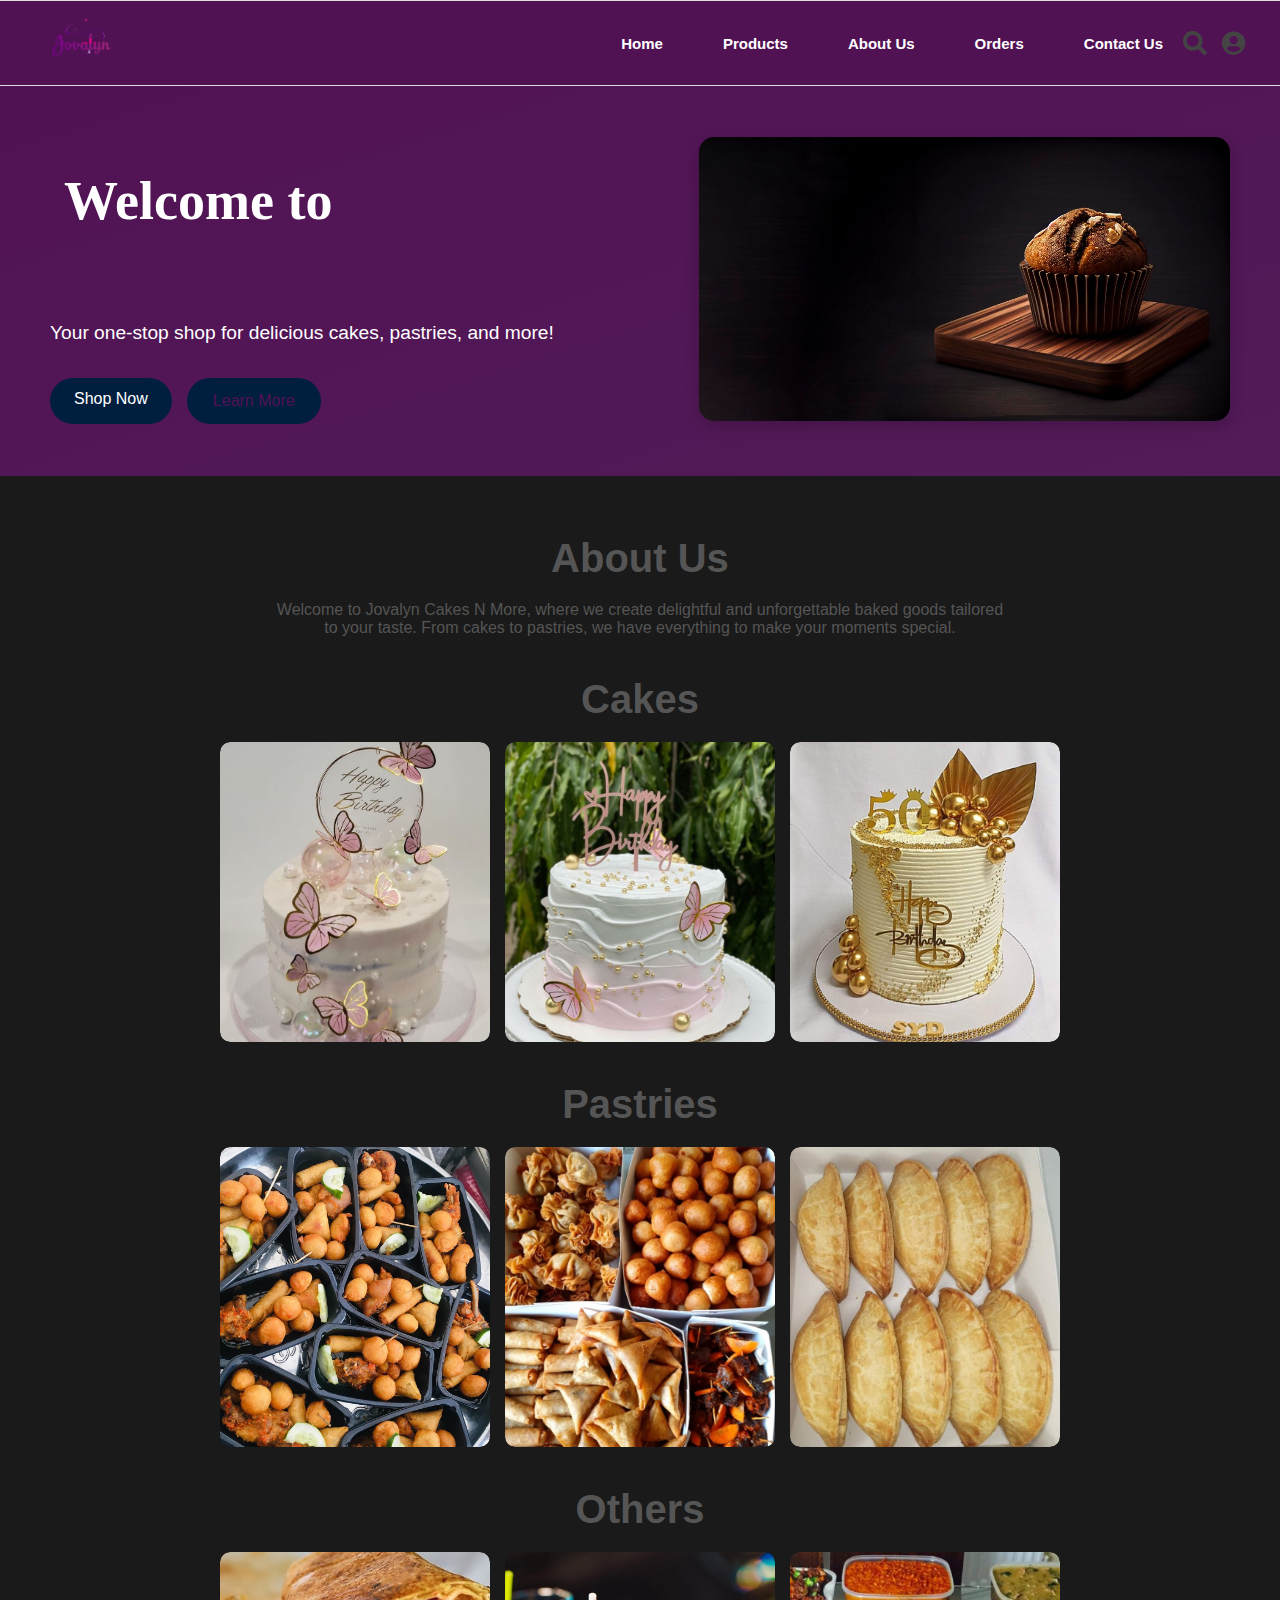
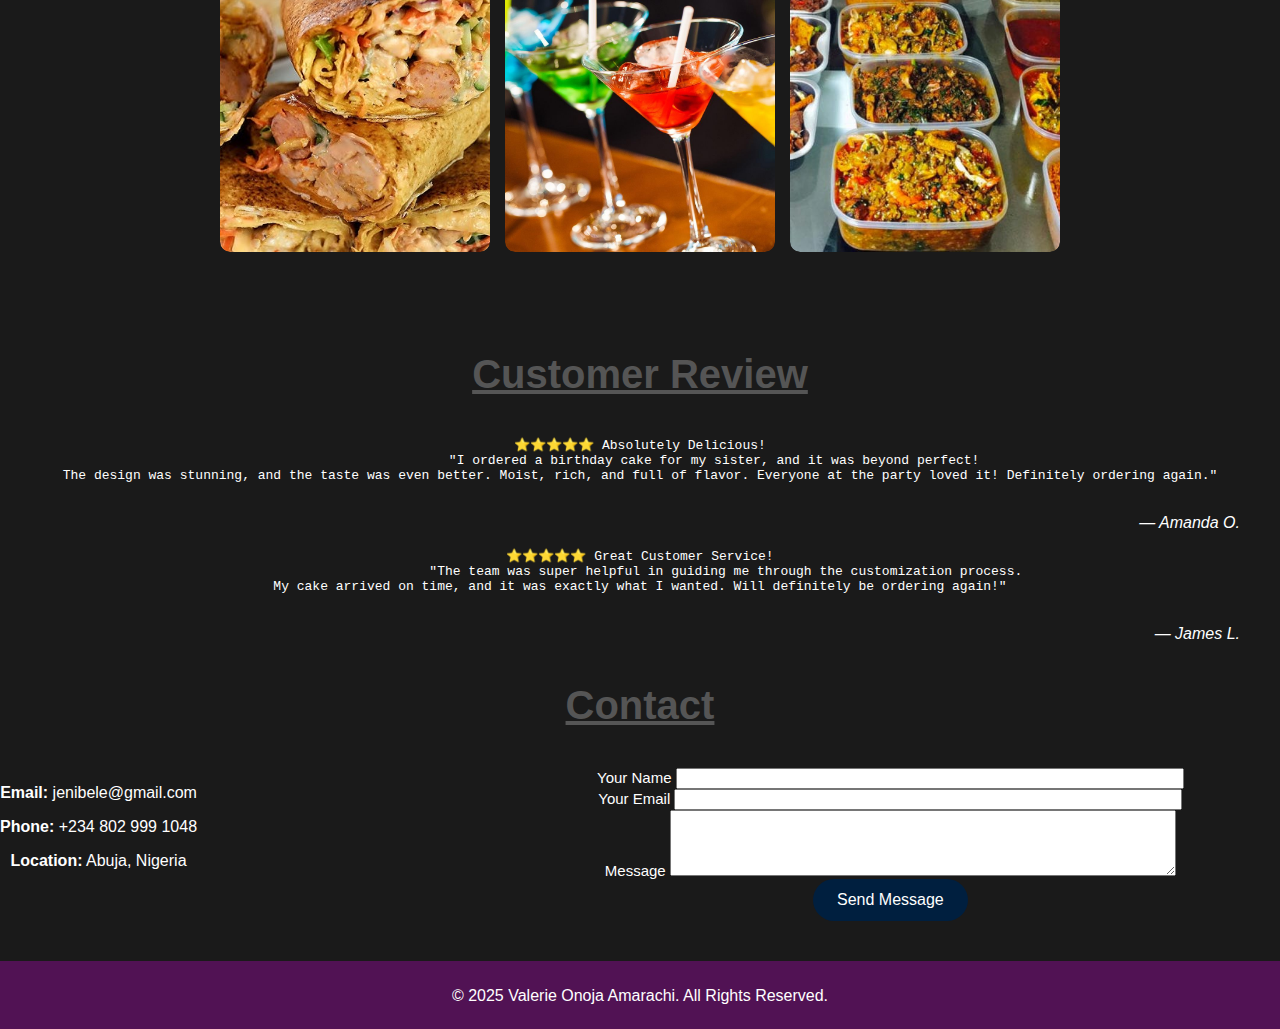
<file: Jovalyn Cakes N More/index.html>
<!DOCTYPE html>
<html lang="en">
<head>
    <meta charset="UTF-8">
    <meta name="viewport" content="width=device-width, initial-scale=1.0">
    <title>Jovalyn Cakes And N More</title>
    <link rel="stylesheet" href="css/styles.css">
    <link rel="icon" href="images/logo.png" type="image/x-icon">
    <link rel="stylesheet" href="https://cdnjs.cloudflare.com/ajax/libs/font-awesome/5.15.4/css/all.min.css">
</head>
<body>
    <div class="navbar">
        <div class="logo">
            <img src="images/logo.png" alt="logo" >
        </div>

        <ul class="menu-links">
            <li><a href="index.html">Home</a></li>
            <li class="dropdown">
                <a href="product.html">Products</a>
                <ul class="dropdown-menu">
                    <li><a href="cakes.html">Cake</a></li>
                    <li><a href="pastries.html">Pastries</a></li>
                    <li><a href="chinchin.html">Chin-Chin</a></li>
                    <li><a href="cookies.html">Cookies</a></li>
                    <li><a href="bread.html">Bread</a></li>
                    <li><a href="dessert.html">Dessert</a></li>
                    <li><a href="specials.html">Specials</a></li>

                </ul>
            </li>
            <li><a href="about.html">About Us</a></li>
            <li><a href="order.html">Orders</a></li>
            <li><a href="contact.html">Contact Us</a></li>
        </ul>
        <div class="search-icon" onclick="openSearch()">
            <i class="fas fa-search"></i> <!-- Font Awesome search icon -->
        </div>
        <div class="profile-icon" onclick="openProfileModal()">
            <i class="fas fa-user-circle"></i> <!-- Font Awesome profile icon -->
        </div>
    </div>
    <div id="searchModal" class="search-modal">
        <div class="search-modal-content">
            <span class="close" onclick="closeSearch()">&times;</span>
            <input type="text" placeholder="Search..." id="searchInput" class="search-input">
            <button onclick="searchFunction()">Search</button>
        </div>
    </div>
    <!-- Profile Modal for Sign Up/Login -->
    <div id="profileModal" class="profile-modal">
        <div class="profile-modal-content">
            <span class="close" onclick="closeProfileModal()">&times;</span>
            <h2>Sign Up or Log In</h2>

            <!-- Toggle between Sign Up and Log In forms -->
            <div class="form-toggle">
                <button onclick="showSignUp()">Sign Up</button>
                <button onclick="showLogin()">Log In</button>
            </div>

            <!-- Sign Up Form -->
            <div id="signUpForm" class="form-container" style="display: none;">
                <h3>Create an Account</h3>
                <input type="text" id="signUpUsername" placeholder="Username" required>
                <input type="email" id="signUpEmail" placeholder="Email" required>
                <input type="password" id="signUpPassword" placeholder="Password" required>
                <button onclick="signUp()">Sign Up</button>
            </div>

            <!-- Log In Form -->
            <div id="loginForm" class="form-container">
                <h3>Log In</h3>
                <input type="email" id="loginEmail" placeholder="Email" required>
                <input type="password" id="loginPassword" placeholder="Password" required>
                <button onclick="logIn()">Log In</button>
            </div>
        </div>
    </div>

    <div class="hero-section">
        <div class="hero-content">
            <h1 class="animated-text">
                <span class="welcome">Welcome to</span>
                <span class="highlighted">Jovalyn Cakes and More.</span>
            </h1>
            <p>Your one-stop shop for delicious cakes, pastries, and more!</p>
            <div class="hero-buttons">
                <a href="#products" class="btn btn-primary">Shop Now</a>
                <a href="#about" class="btn btn-secondary">Learn More</a>
            </div>
        </div>
        <div class="hero-image">
            <img src="images/hero-image.jpg" alt="Delicious cakes and pastries">
        </div>
    </div>

    <div class="body-section">
        <!-- About Us Section -->
        <section class="about-us" id="about-us">
            <h2>About Us</h2>
            <p>
                Welcome to Jovalyn Cakes N More, where we create delightful and unforgettable baked goods
                tailored to your taste. From cakes to pastries, we have everything to make your moments special.
            </p>
        </section>

        <!-- Cakes Section -->
        <section class="gallery-section">
            <h2>Cakes</h2>
            <div class="gallery">
                <div class="gallery-item">
                    <img src="images/cakee.jpg" alt="Cake 1" class="hover-img" data-hover="images/cake1-hover.jpg">
                </div>
                <div class="gallery-item">
                    <img src="images/cake.jpg" alt="Cake 2" class="hover-img" data-hover="images/cake2-hover.jpg">
                </div>
                <div class="gallery-item">
                    <img src="images/Simple and Creative Birthday Cake Decorating Ideas You Can Try at Home.jpg" alt="Cake 3" class="hover-img" data-hover="images/cake3-hover.jpg">
                </div>
            </div>
        </section>

        <!-- Pastries Section -->
        <section class="gallery-section">
            <h2>Pastries</h2>
            <div class="gallery">
                <div class="gallery-item">
                    <img src="images/pastry.jpg" alt="Pastry 1" class="hover-img" data-hover="images/pastery.jpg">
                </div>
                <div class="gallery-item">
                    <img src="images/pastry2.jpg" alt="Pastry 2" class="hover-img" data-hover="images/eggroll.jpg">
                </div>
                <div class="gallery-item">
                    <img src="images/pastry3.jpg" alt="Pastry 3" class="hover-img" data-hover="images/samosa.jpg">
                </div>
            </div>
        </section>

        <!-- Others Section -->
        <section class="gallery-section">
            <h2>Others</h2>
            <div class="gallery">
                <div class="gallery-item">
                    <img src="images/shawarma.jpg" alt="Other 1" class="hover-img" data-hover="images/burger.jpg">
                </div>
                <div class="gallery-item">
                    <img src="images/cock.jpg" alt="Other 2" class="hover-img" data-hover="images/mocktail.jpg">
                </div>
                <div class="gallery-item">
                    <img src="images/Nigerian-food.jpg" alt="Other 3" class="hover-img" data-hover="images/fruit_juice.jpg">
                </div>
            </div>
        </section>
    </div>
    <div>
        <section id="testimonials" class="container py-5">
            <div class="section-title">
              <h2 style="text-decoration: underline;">Customer Review</h2>
            </div>
            <div class="row">
              <div class="col-md-6">
                <blockquote class="blockquote">
                  <pre>⭐⭐⭐⭐⭐ Absolutely Delicious!
                    "I ordered a birthday cake for my sister, and it was beyond perfect! <br>The design was stunning, and the taste was even better. Moist, rich, and full of flavor. Everyone at the party loved it! Definitely ordering again."
                    </pre>
                  <p class="blockquote-footer" style=" text-align:right;"><em>— Amanda O.</em></p>
                </blockquote>
              </div>
              <div class="col-md-6">
                <blockquote class="blockquote">
                    <pre>⭐⭐⭐⭐⭐ Great Customer Service!
                        "The team was super helpful in guiding me through the customization process.  <br>My cake arrived on time, and it was exactly what I wanted. Will definitely be ordering again!"
                        </pre>
                  <p class="blockquote-footer" style=" text-align:right;"><em>— James L.</em></p>
                </blockquote>
              </div>
            </div>
          </section>
    </div>
    <section id="contact" class="container py-5">
        <div class="section-title">
          <h2 style="text-decoration: underline;">Contact</h2>
        </div>
        <div class="row" style="display: flex;">
          <div class="col-md-6 contact-info" >
            <p><strong>Email:</strong> jenibele@gmail.com</p>
            <p><strong>Phone:</strong> +234 802 999 1048</p>
            <p><strong>Location:</strong> Abuja, Nigeria</p>
          </div>
          <div class="col-md-6" style="display: flex; position:relative; left: 400px; font-size:15px;">
            <form id="contactForm">
              <div class="mb-3">
                <label for="name" class="form-label">Your Name</label>
                <input type="text" class="form-control" id="name" name="name" required style="width: 500px;">
              </div>
              <div class="mb-3">
                <label for="email" class="form-label">Your Email</label>
                <input type="email" class="form-control" id="email" name="email" required style="width: 500px;">
              </div>
              <div class="mb-3">
                <label for="message" class="form-label">Message</label>
                <textarea class="form-control" id="message" name="message" rows="4" required style="width: 500px;"></textarea>
              </div>
              <button type="submit" class="btn btn-primary">Send Message</button>
            </form>
            <p id="formResponse" style="display: none; margin-top: 10px;"></p>
          </div>
        </div>
      </section>

      <footer>
        <p>© 2025 Valerie Onoja Amarachi. All Rights Reserved.</p>
      </footer>

    <script src="script.js">
        document.addEventListener('DOMContentLoaded', () => {
            // Smooth Scrolling
            document.querySelectorAll('a[href^="#"]').forEach(anchor => {
              anchor.addEventListener('click', function (e) {
                e.preventDefault();
                document.querySelector(this.getAttribute('href')).scrollIntoView({
                  behavior: 'smooth'
                });
              });
            });
            const contactForm = document.getElementById('contactForm');
            const formResponse = document.getElementById('formResponse');

            contactForm.addEventListener('submit', function (e) {
                e.preventDefault();

                const name = document.getElementById('name').value;
                const email = document.getElementById('email').value;
                const message = document.getElementById('message').value;

                if (name && email && message) {
                formResponse.style.display = 'block';
                formResponse.style.color = 'green';
                formResponse.textContent = 'Your message has been sent successfully!';
                contactForm.reset();
                } else {
                formResponse.style.display = 'block';
                formResponse.style.color = 'red';
                formResponse.textContent = 'Please fill out all fields.';
                }
            });
        });

    </script>
</body>
</html>
</file>
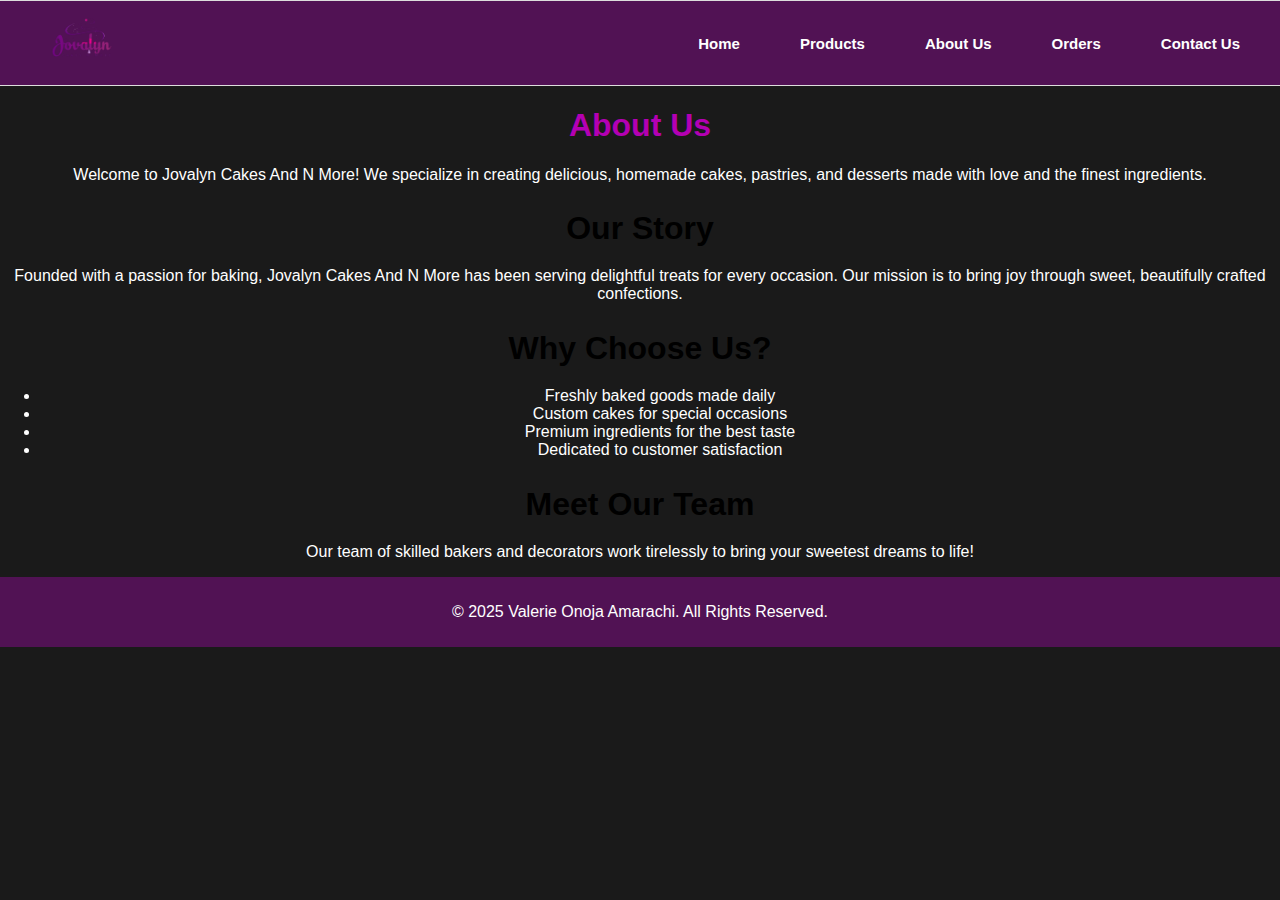
<file: Jovalyn Cakes N More/about.html>
<!DOCTYPE html>
<html lang="en">
<head>
    <meta charset="UTF-8">
    <meta name="viewport" content="width=device-width, initial-scale=1.0">
    <title>Order - Jovalyn Cakes And N More</title>
    <link rel="stylesheet" href="css/styles.css">
    <link rel="icon" href="images/logo.png" type="image/x-icon">
    <link rel="stylesheet" href="https://cdnjs.cloudflare.com/ajax/libs/font-awesome/5.15.4/css/all.min.css">
</head>
<body>
    <div class="navbar">
        <div class="logo">
            <img src="images/logo.png" alt="logo">
        </div>
        <ul class="menu-links">
            <li><a href="index.html">Home</a></li>
            <li class="dropdown">
                <a href="product.html">Products</a>
                <ul class="dropdown-menu">
                    <li><a href="cakes.html">Cake</a></li>
                    <li><a href="pastries.html">Pastries</a></li>
                    <li><a href="chinchin.html">Chin-Chin</a></li>
                    <li><a href="cookies.html">Cookies</a></li>
                    <li><a href="bread.html">Bread</a></li>
                    <li><a href="dessert.html">Dessert</a></li>
                    <li><a href="specials.html">Specials</a></li>
                </ul>
            </li>
            <li><a href="about.html">About Us</a></li>
            <li><a href="order.html">Orders</a></li>
            <li><a href="contact.html">Contact Us</a></li>
        </ul>
    </div>
    <div class="about-container">
        <h1>About Us</h1>
        <p>Welcome to Jovalyn Cakes And N More! We specialize in creating delicious, homemade cakes, pastries, and desserts made with love and the finest ingredients.</p>

        <h2>Our Story</h2>
        <p>Founded with a passion for baking, Jovalyn Cakes And N More has been serving delightful treats for every occasion. Our mission is to bring joy through sweet, beautifully crafted confections.</p>

        <h2>Why Choose Us?</h2>
        <ul>
            <li>Freshly baked goods made daily</li>
            <li>Custom cakes for special occasions</li>
            <li>Premium ingredients for the best taste</li>
            <li>Dedicated to customer satisfaction</li>
        </ul>

        <h2>Meet Our Team</h2>
        <p>Our team of skilled bakers and decorators work tirelessly to bring your sweetest dreams to life!</p>
    </div>
    <footer>
        <p>© 2025 Valerie Onoja Amarachi. All Rights Reserved.</p>
      </footer>
</body>
</html>
</file>
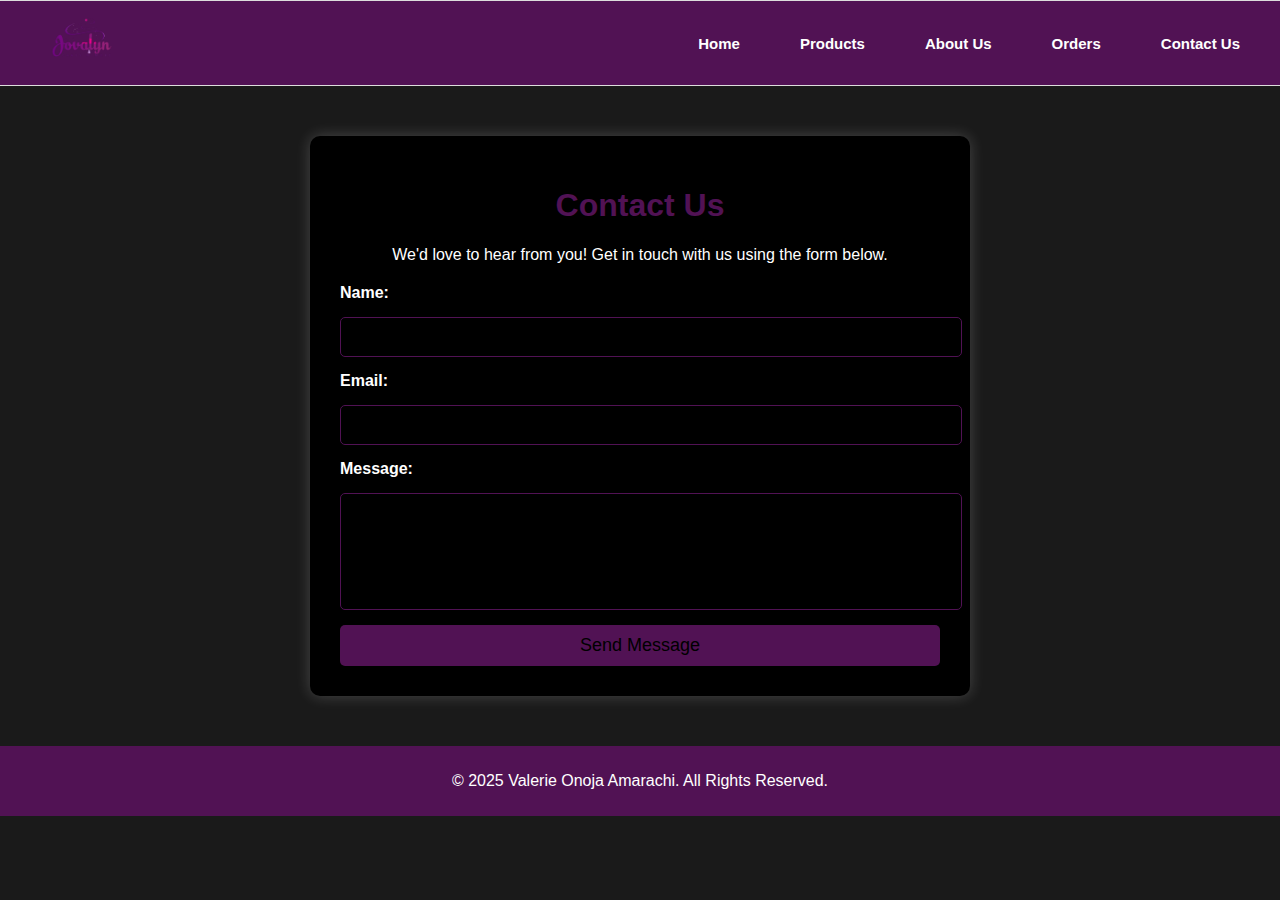
<file: Jovalyn Cakes N More/contact.html>
<!DOCTYPE html>
<html lang="en">
<head>
    <meta charset="UTF-8">
    <meta name="viewport" content="width=device-width, initial-scale=1.0">
    <title>Contact Us - Jovalyn Cakes And N More</title>
    <link rel="stylesheet" href="css/styles.css">
    <link rel="icon" href="images/logo.png" type="image/x-icon">
    <link rel="stylesheet" href="https://cdnjs.cloudflare.com/ajax/libs/font-awesome/5.15.4/css/all.min.css">
</head>
<body>
    <div class="navbar">
        <div class="logo">
            <img src="images/logo.png" alt="logo">
        </div>
        <ul class="menu-links">
            <li><a href="index.html">Home</a></li>
            <li class="dropdown">
                <a href="product.html">Products</a>
                <ul class="dropdown-menu">
                    <li><a href="cakes.html">Cake</a></li>
                    <li><a href="pastries.html">Pastries</a></li>
                    <li><a href="chinchin.html">Chin-Chin</a></li>
                    <li><a href="cookies.html">Cookies</a></li>
                    <li><a href="bread.html">Bread</a></li>
                    <li><a href="dessert.html">Dessert</a></li>
                    <li><a href="specials.html">Specials</a></li>
                </ul>
            </li>
            <li><a href="about.html">About Us</a></li>
            <li><a href="order.html">Orders</a></li>
            <li><a href="contact.html">Contact Us</a></li>
        </ul>
    </div>
    <div class="contact-container">
        <h1>Contact Us</h1>
        <p>We'd love to hear from you! Get in touch with us using the form below.</p>

        <form class="contact-form">
            <label for="name">Name:</label>
            <input type="text" id="name" name="name" required>

            <label for="email">Email:</label>
            <input type="email" id="email" name="email" required>

            <label for="message">Message:</label>
            <textarea id="message" name="message" rows="5" required></textarea>

            <button type="submit" class="contact-btn">Send Message</button>
        </form>
    </div>
    <footer>
        <p>© 2025 Valerie Onoja Amarachi. All Rights Reserved.</p>
      </footer>
</body>
</html>
</file>
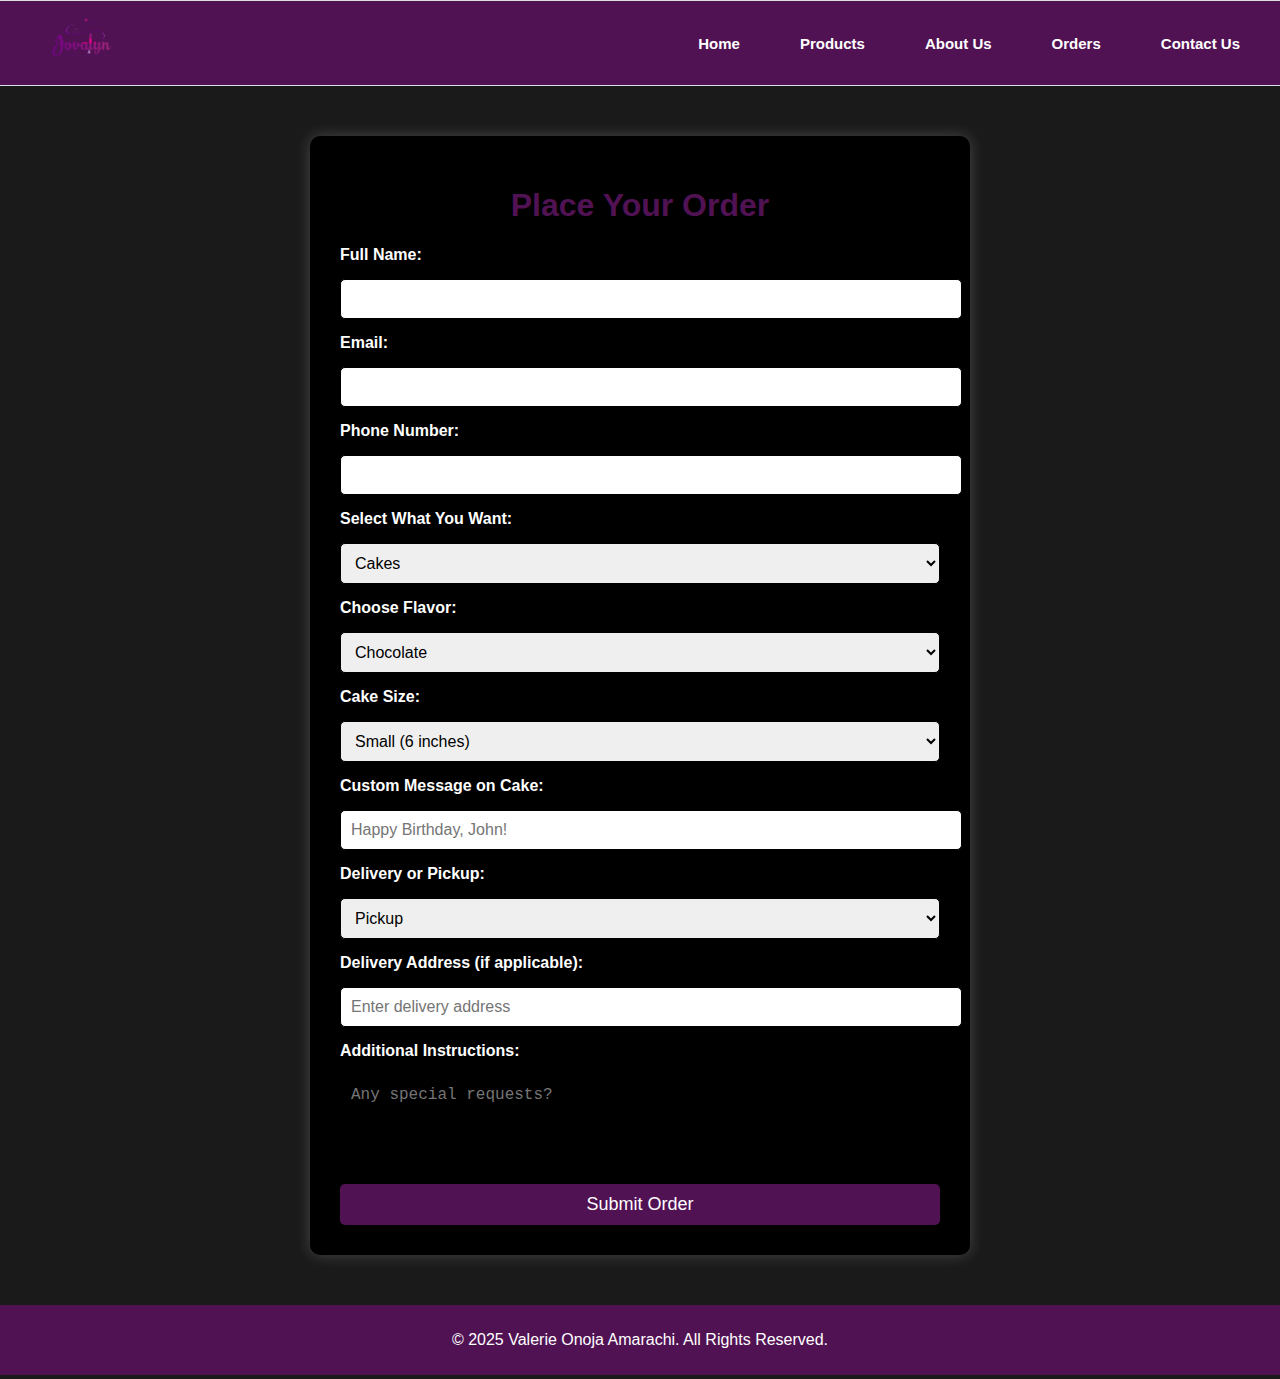
<file: Jovalyn Cakes N More/order.html>
<!DOCTYPE html>
<html lang="en">
<head>
    <meta charset="UTF-8">
    <meta name="viewport" content="width=device-width, initial-scale=1.0">
    <title>Order - Jovalyn Cakes And N More</title>
    <link rel="stylesheet" href="css/styles.css">
    <link rel="icon" href="images/logo.png" type="image/x-icon">
    <link rel="stylesheet" href="https://cdnjs.cloudflare.com/ajax/libs/font-awesome/5.15.4/css/all.min.css">
</head>
<body>
    <div class="navbar">
        <div class="logo">
            <img src="images/logo.png" alt="logo">
        </div>
        <ul class="menu-links">
            <li><a href="index.html">Home</a></li>
            <li class="dropdown">
                <a href="product.html">Products</a>
                <ul class="dropdown-menu">
                    <li><a href="cakes.html">Cake</a></li>
                    <li><a href="pastries.html">Pastries</a></li>
                    <li><a href="chinchin.html">Chin-Chin</a></li>
                    <li><a href="cookies.html">Cookies</a></li>
                    <li><a href="bread.html">Bread</a></li>
                    <li><a href="dessert.html">Dessert</a></li>
                    <li><a href="specials.html">Specials</a></li>
                </ul>
            </li>
            <li><a href="about.html">About Us</a></li>
            <li><a href="order.html">Orders</a></li>
            <li><a href="contact.html">Contact Us</a></li>
        </ul>
    </div>

    <div class="order-container">
        <h1>Place Your Order</h1>
        <form action="submit_order.php" method="POST" class="order-form">
            <label for="name">Full Name:</label>
            <input type="text" id="name" name="name" required>

            <label for="email">Email:</label>
            <input type="email" id="email" name="email" required>

            <label for="phone">Phone Number:</label>
            <input type="tel" id="phone" name="phone" required>

            <label for="cake-type">Select What You Want:</label>
            <select id="cake-type" name="cake-type" required>
                <option value="birthday">Cakes</option>
                <option value="wedding">Pastries</option>
                <option value="custom">Chin-Chin</option>
                <option value="bread">Bread</option>
                <option value="dessert">Dessert</option>
                <option value="others">Others</option>
            </select>

            <label for="flavor">Choose Flavor:</label>
            <select id="flavor" name="flavor" required>
                <option value="chocolate">Chocolate</option>
                <option value="vanilla">Vanilla</option>
                <option value="red velvet">Red Velvet</option>
                <option value="strawberry">Strawberry</option>
                <option value="others">Others</option>
            </select>

            <label for="size">Cake Size:</label>
            <select id="size" name="size" required>
                <option value="small">Small (6 inches)</option>
                <option value="medium">Medium (8 inches)</option>
                <option value="large">Large (10 inches)</option>
            </select>

            <label for="message">Custom Message on Cake:</label>
            <input type="text" id="message" name="message" placeholder="Happy Birthday, John!">

            <label for="delivery">Delivery or Pickup:</label>
            <select id="delivery" name="delivery" required>
                <option value="pickup">Pickup</option>
                <option value="delivery">Delivery</option>
            </select>

            <label for="address">Delivery Address (if applicable):</label>
            <input type="text" id="address" name="address" placeholder="Enter delivery address">

            <label for="instructions">Additional Instructions:</label>
            <textarea id="instructions" name="instructions" rows="4" placeholder="Any special requests?"></textarea>

            <button type="submit" class="order-btn">Submit Order</button>
        </form>
    </div>
    <footer>
        <p>© 2025 Valerie Onoja Amarachi. All Rights Reserved.</p>
      </footer>
</body>
</html>
</file>
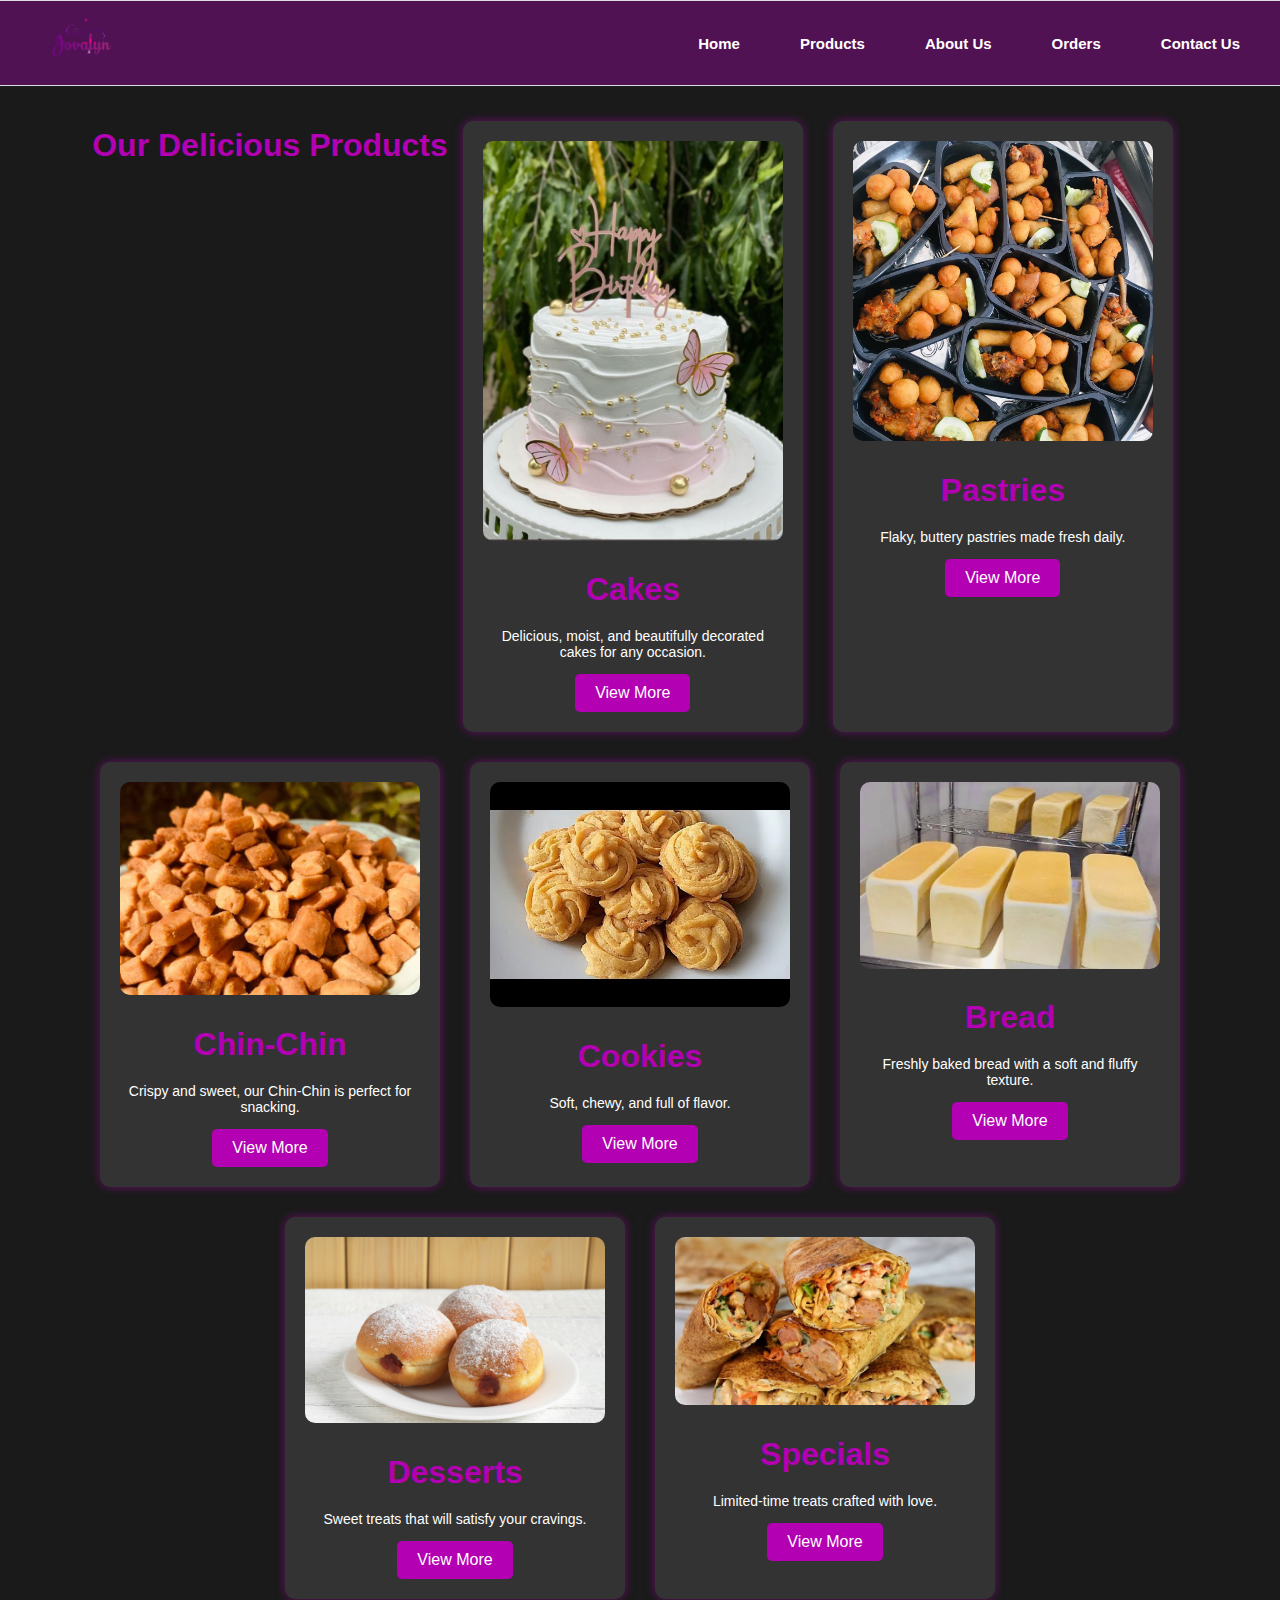
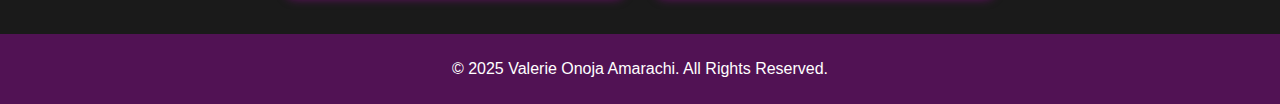
<file: Jovalyn Cakes N More/product.html>
<!DOCTYPE html>
<html lang="en">
<head>
    <meta charset="UTF-8">
    <meta name="viewport" content="width=device-width, initial-scale=1.0">
    <title>Our Products - Jovalyn Cakes And N More</title>
    <link rel="stylesheet" href="css/styles.css">
    <link rel="icon" href="images/logo.png" type="image/x-icon">
</head>
<body>
    <div class="navbar">
        <div class="logo">
            <img src="images/logo.png" alt="logo">
        </div>
        <ul class="menu-links">
            <li><a href="index.html">Home</a></li>
            <li class="dropdown">
                <a href="product.html">Products</a>
                <ul class="dropdown-menu">
                    <li><a href="cakes.html">Cake</a></li>
                    <li><a href="pastries.html">Pastries</a></li>
                    <li><a href="chinchin.html">Chin-Chin</a></li>
                    <li><a href="cookies.html">Cookies</a></li>
                    <li><a href="bread.html">Bread</a></li>
                    <li><a href="dessert.html">Dessert</a></li>
                    <li><a href="specials.html">Specials</a></li>
                </ul>
            </li>
            <li><a href="about.html">About Us</a></li>
            <li><a href="order.html">Orders</a></li>
            <li><a href="contact.html">Contact Us</a></li>
        </ul>
    </div>
    <div class="product-container">
        <h1>Our Delicious Products</h1><br>

        <div class="product">
            <img src="images/cake.jpg" alt="Cake">
            <h2>Cakes</h2>
            <p>Delicious, moist, and beautifully decorated cakes for any occasion.</p>
            <a href="cakes.html" class="product-btn">View More</a>
        </div>

        <div class="product">
            <img src="images/pastry.jpg" alt="Pastries">
            <h2>Pastries</h2>
            <p>Flaky, buttery pastries made fresh daily.</p>
            <a href="pastries.html" class="product-btn">View More</a>
        </div>

        <div class="product">
            <img src="images/chinchin.jpg" alt="Chin-Chin">
            <h2>Chin-Chin</h2>
            <p>Crispy and sweet, our Chin-Chin is perfect for snacking.</p>
            <a href="chinchin.html" class="product-btn">View More</a>
        </div>

        <div class="product">
            <img src="images/cookies.jpg" alt="Cookies">
            <h2>Cookies</h2>
            <p>Soft, chewy, and full of flavor.</p>
            <a href="cookies.html" class="product-btn">View More</a>
        </div>

        <div class="product">
            <img src="images/bread.jpg" alt="Bread">
            <h2>Bread</h2>
            <p>Freshly baked bread with a soft and fluffy texture.</p>
            <a href="bread.html" class="product-btn">View More</a>
        </div>

        <div class="product">
            <img src="images/dessert.jpg" alt="Dessert">
            <h2>Desserts</h2>
            <p>Sweet treats that will satisfy your cravings.</p>
            <a href="dessert.html" class="product-btn">View More</a>
        </div>

        <div class="product">
            <img src="images/shawarma.jpg" alt="Specials">
            <h2>Specials</h2>
            <p>Limited-time treats crafted with love.</p>
            <a href="specials.html" class="product-btn">View More</a>
        </div>
    </div>
    <footer>
        <p>© 2025 Valerie Onoja Amarachi. All Rights Reserved.</p>
      </footer>
</body>
</html>
</file>
<file: Jovalyn Cakes N More/css/styles.css>
body {
    background-color: #020202; /* Set entire page background to white */
    margin: 0; /* Remove default body margin */
    font-family: "open sans", Helvetica, Arial, sans-serif; /* Optional: Set font family */
}

/* Style for the navbar container */
.navbar {
    display: flex; /* Use flexbox to align items horizontally */
    align-items: center; /* Align items vertically in the center */
    list-style-type: none; /* Remove bullet points */
    margin: 0px; /* Reset margin */
    padding: 5px 15px; /* Adjust padding */
    justify-content: space-between; /* Distribute space between logo and menu links */
    background-color: white; /* Set background color of navbar to white */
    border-bottom: 1px solid #ddd; /* Optional: Add border at the bottom of the navbar */
    border-top: 1px solid #ddd; /* Optional: Add border at the bottom of the navbar */
}

/* Style for the logo */
.navbar img {
    height: 80px; /* Adjust logo size */
    width: auto; /* Keep the aspect ratio */
    margin-left: 30px;
}

/* Style for each list item */
.navbar li {
    margin-left: 30px;

}

/* Style for the links */
.navbar a {

    text-decoration: none; /* Remove underline */
    padding: 5px 17px; /* Adjust padding for better clickability */
    display: block; /* Make the anchor tags block-level elements */
    font-family: Arial, Helvetica, sans-serif;
    color: #444;
    font-size: 15px;


}

.navbar a:hover {
    border-radius: 5px; /* Add rounded corners for hover effect */
    text-decoration: none; /* Remove default underline */
    color: purple; /* Change text color on hover */
    background-color: #000000;
    position: relative; /* Required for positioning the pseudo-element */
}

.navbar a:hover::after {
    content: ""; /* Add an empty pseudo-element */
    position: absolute;
    left: 0;
    bottom: -2px; /* Adjust distance below the text */
    height: 2px; /* Thickness of the underline */
    background-color: purple; /* Color of the underline */
    width: 120%; /* Make the underline longer than the text */
    transform: translateX(-10%); /* Center the extended underline */
}

/* Hamburger menu icon */
.menu-icon {
    display: none; /* Hidden by default */
    font-size: 24px;
    cursor: pointer;
}

/* Menu links */
.menu-links {
    display: flex;
    list-style: none;
    margin: 0;
    padding: 0;
    flex-grow: 1; /* Allow the links to take available space */
    justify-content: flex-end; /* Align links to the right */
}

.menu-links li {
    margin: 0 5px; /* Reduced margin for desktop */
}
.dropdown {
    position: relative; /* Set relative positioning for the dropdown */
}

.dropdown-menu {
    display: none; /* Hide the dropdown menu initially */
    position: absolute;
    top: 30px; /* Position it below the parent link */
    left: -50px;
    background-color: white;
    box-shadow: 0px 8px 16px rgba(0, 0, 0, 0.2); /* Drop shadow for better visibility */
    min-width: 160px; /* Minimum width of the dropdown */
    z-index: 1; /* Ensure it appears above other content */
}

.dropdown-menu li {
    padding: 8px 16px;
    opacity: 0; /* Initially hide the items */
    transform: translateY(-20px); /* Move items up to make them hidden */
    animation:  dropdownEffect 0.5s forwards; /* Animation for each item */
}

.dropdown-menu a {
    color: black;
    text-decoration: none;
    display: block;
}

.dropdown-menu a:hover {
    background-color: lightgray; /* Change background on hover */
}

/* Show the dropdown menu on hover */
.dropdown:hover .dropdown-menu {
    display: inline-block;
    list-style-type: none;

}
@keyframes dropdownEffect {
    to {
        opacity: 1;
        transform: translateY(0); /* Move the items into place */
    }
}

/* Delay each item to create a cascading effect */
.dropdown-menu li:nth-child(1) {
    animation-delay: 0.1s; /* Delay first item */
}

.dropdown-menu li:nth-child(2) {
    animation-delay: 0.2s; /* Delay second item */
}

.dropdown-menu li:nth-child(3) {
    animation-delay: 0.3s; /* Delay third item */
}

/* Show the dropdown menu on hover */
.dropdown:hover .dropdown-menu {
    display: block;
}

/* Styling for the search and profile icons */
.search-icon i, .profile-icon i {
    font-size: 24px;
    color: black;
    cursor: pointer;
    margin-right: 15px;
}

/* Responsive Design */
@media (max-width: 768px) {
    .menu-icon {
        display: block; /* Show menu icon */
    }

    .menu-links {
        display: none; /* Hide links by default */
        flex-direction: column; /* Stack links vertically */
        background-color: #444; /* Background for dropdown */
        position: absolute;
        top: 50px;
        right: 0;
        width: 100%; /* Full-width dropdown */
        text-align: center;
    }

    .menu-links.show {
        display: flex; /* Show links when toggled */
    }

    .menu-links li {
        margin: 8px 0; /* Adjust spacing for vertical layout */
    }
}
.icons {
    display: flex;
    align-items: center;
}
.search-icon i {
    font-size: 24px;
    color: #444;
    cursor: pointer;
    margin-right: 15px; /* Space between search and profile icon */
}

/* Style for the profile icon */
.profile-icon i {
    font-size: 24px;
    color: #444;
    cursor: pointer;
}
/* Search Modal Styles */
.search-modal {
    display: none; /* Hidden by default */
    position: fixed;
    z-index: 1; /* Sit on top of other content */
    left: 0;
    top: 0;
    width: 100%;
    height: 100%;
    background-color: rgba(0, 0, 0, 0.5); /* Black with transparency */
}

.search-modal-content {
    background-color: white;
    margin: 15% auto;
    padding: 20px;
    border: 1px solid #888;
    width: 300px;
    text-align: center;
    border-radius: 8px;
}

.search-input {
    width: 80%;
    padding: 8px;
    margin-bottom: 10px;
    border-radius: 4px;
}

button {
    padding: 8px 16px;
    border: none;
    background-color: purple;
    color: white;
    border-radius: 4px;
    cursor: pointer;
}

/* Close button */
.close {
    color: rgb(255, 255, 255);
    font-size: 30px;
    font-weight: bold;
    position: absolute;
    top: 10px;
    right: 20px;
    cursor: pointer;
}

/* Responsive Design for Navbar */
@media (max-width: 768px) {
    .menu-links {
        display: none;
        flex-direction: column;
        text-align: center;
        background-color: #444;
        position: absolute;
        top: 50px;
        right: 0;
        width: 100%;
    }

    .menu-links.show {
        display: flex;
    }

    .menu-links li {
        margin: 10px 0;
    }
}
/* Profile Modal Styles */
.profile-modal {
    display: none; /* Hidden by default */
    position: fixed;
    z-index: 1; /* Sit on top of other content */
    left: 0;
    top: 0;
    width: 100%;
    height: 100%;
    background-color: rgba(0, 0, 0, 0.5); /* Black with transparency */
}

.profile-modal-content {
    background-color: white;
    margin: 10% auto;
    padding: 20px;
    border: 1px solid #888;
    width: 300px;
    text-align: center;
    border-radius: 8px;
}

.profile-modal h2 {
    font-size: 24px;
    margin-bottom: 20px;
}

.form-toggle button {
    margin: 10px;
    padding: 8px 16px;
    cursor: pointer;
}

.form-container input {
    width: 80%;
    padding: 8px;
    margin: 10px 0;
    border-radius: 4px;
}

button {
    padding: 8px 16px;
    border: none;
    background-color: purple;
    color: white;
    border-radius: 4px;
    cursor: pointer;
}

.close {
    color: rgb(255, 255, 255);
    font-size: 30px;
    font-weight: bold;
    position: absolute;
    top: 10px;
    right: 20px;
    cursor: pointer;
}

/* Hero Section */
.hero-section {
    display: flex;
    align-items: center;
    justify-content: space-between;
    padding: 50px;
    background: linear-gradient(to bottom right, #511254, #531b58); /* Soft gradient background */
    height: 390px; /* Full viewport height */
    box-sizing: border-box;
}

/* Hero Content */
.hero-content {
    max-width: 50%;
    text-align: left;
}

.hero-content h1 {
    font-size: 3rem;
    color: #ffffff;
    margin-bottom: 20px;
    font-weight: bold;
}

.hero-content p {
    font-size: 1.2rem;
    color: #ffffff;
    margin-bottom: 30px;
    line-height: 1.6;
}

/* Hero Buttons */
.hero-buttons {
    display: flex;
    gap: 15px;
}

.btn {
    padding: 12px 24px;
    text-decoration: none;
    font-size: 1rem;
    border-radius: 25px;
    transition: all 0.3s ease-in-out;
}

.btn-primary {
    background-color: #ff6b6b;
    color: white;
    border: none;
}

.btn-primary:hover {
    background-color: #ff4c4c;
}

.btn-secondary {
    background-color: #ffffff;
    color: #511254;
    border: 2px solid #000000;
}

.btn-secondary:hover {
    background-color: #511254;
    color: #ffffff;
    animation: 1.5s ease forwards;
}

/* Hero Image */
.hero-image {
    max-width: 45%;
    text-align: center;
}

.hero-image img {
    width: 100%;
    height: auto;
    border-radius: 15px;
    box-shadow: 0px 5px 15px rgba(0, 0, 0, 0.2);
}

/* General Styles */
.animated-text {
    font-size: 2.5rem;
    font-weight: bold;
    color: black;
    position: relative; /* For precise positioning */
    left: 7px;
}

/* Welcome Text Animation */
.welcome {
    display: inline-block;
    text-indent: 7px; /* Space between "Welcome to" and the next part */
    animation: fadeInWord 3s ease forwards; /* Animate "Welcome to" */
    font-family: 'Times New Roman', Times, serif;
    font-size: 54px;
}

/* Highlighted part animation for "Jovalyn Cakes N More" */
.highlighted {
    display: inline-block;
    overflow: hidden; /* Prevent overflow during animation */
    font-family: 'Times New Roman', Times, serif;

}

.highlighted span {
    display: inline-block; /* Animate each letter independently */
    margin-left: 1px;
    opacity: 0; /* Start hidden */
    transform: translateY(30px); /* Start slightly below */
    animation: fadeInLetter 0.5s ease forwards;
}

/* Fade-in animation for "Welcome to" */
@keyframes fadeInWord {
    0% {
        opacity: 0;
        transform: translateX(-20px);
    }
    100% {
        opacity: 1;
        transform: translateX(0);
    }
}

/* Letter-by-letter animation for "Jovalyn Cakes N More" */
@keyframes fadeInLetter {
    0% {
        opacity: 0;
        transform: translateY(20px);
    }
    100% {
        opacity: 1;
        transform: translateY(0);
    }
}


main {
    padding: 20px;
}

/* Section Styles */
section {
    margin: 40px 0;
    text-align: center;
}

section h2 {
    font-size: 2.5rem;
    margin-bottom: 20px;
    color: #555;
}


/* General Styling */
.body-section {
    padding: 20px;
    font-family: Arial, sans-serif;
}

section {
    margin-bottom: 40px;
}

h2 {
    font-size: 2rem;
    text-align: center;
    margin-bottom: 20px;
    color: black;
}

.about-us p {
    text-align: center;
    font-size: 1rem;
    margin: 0 auto;
    width: 60%;
    color: #555;
}

/* Gallery Styling */
.gallery {
    display: flex;
    justify-content: center;
    flex-wrap: wrap;
    gap: 15px;
}

.gallery-item {
    width: 270px;
    height: 300px;
    overflow: hidden;
    border-radius: 10px;
    transition: transform 0.3s ease;
}

/* .gallery-item:hover {
    transform: scale(1.1);
} */

.gallery img {
    width: 100%;
    height: 100%;
    object-fit: cover;
    transition: opacity 0.3s ease;
}

/* Hover Effect for Images */
.hover-img {
    display: block;
    width: 270px;
    height: 300px;
    overflow: hidden;
    border-radius: 10px;
    transition: transform 0.7s ease;
}

/* .hover-img:hover {
    opacity: 0;
} */

.btn-primary {
    background-color: #001f3f;
    border-color: #001f3f;
}

.btn-primary:hover {
    background-color: #511254;
    border-color: #511254;
}

.btn-secondary {
    background-color: #001f3f;
    border-color: #001f3f;
}

.btn-secondary:hover {
    background-color: #511254;
    border-color: #511254;
}

.section-title {
    margin-bottom: 40px;
    text-align: center;
}

.about-section {
    display: flex;
    align-items: left;
    gap: 20px;
}

.about-section img {
    width: 200px;
    height: 200px;
    border-radius: 50%;
    object-fit: cover;
}

footer {
    background-color: #511254;
    color: white;
    text-align: center;
    padding: 10px 0;
}

body {
    font-family: Arial, sans-serif;
    margin: 0;
    padding: 0;
    background-color: #020202;
}

.navbar {
    display: flex;
    justify-content: space-between;
    align-items: center;
    background-color: #511254;
    padding: 15px 20px;
}

.navbar .logo img {
    height: 50px;
}

.menu-links {
    list-style: none;
    display: flex;
    gap: 20px;
    padding: 0;
    margin: 0;
}

.menu-links li {
    display: inline;
}

.menu-links a {
    text-decoration: none;
    color: white;
    font-weight: bold;
    padding: 10px 15px;
    transition: 0.3s;
}

.menu-links a:hover {
    background-color: white;
    color: #511254;
    border-radius: 5px;
}

.order-container {
    max-width: 600px;
    margin: 50px auto;
    background: #000000;
    padding: 30px;
    border-radius: 10px;
    box-shadow: 0 0 15px rgba(255, 255, 255, 0.2);
    text-align: center;
}

.order-container h1 {
    color: #511254;
}

.order-form {
    display: flex;
    flex-direction: column;
    gap: 15px;
}

.order-form label {
    font-weight: bold;
    text-align: left;
}

.order-form input,
.order-form select,
.order-form textarea {
    width: 100%;
    padding: 10px;
    border: 1px solid #000000;
    border-radius: 5px;
    font-size: 16px;
}

.order-form textarea {
    resize: none;
    background-color: #000000;
}

.order-btn {
    background-color: #511254;
    color: white;
    font-size: 18px;
    padding: 10px;
    border: none;
    border-radius: 5px;
    cursor: pointer;
    transition: 0.3s;
}

.order-btn:hover {
    background-color: #ba55d3;
}

body {
    font-family: Arial, sans-serif;
    margin: 0;
    padding: 0;
    background-color: #020202;
}

.navbar {
    display: flex;
    justify-content: space-between;
    align-items: center;
    background-color: #511254;
    padding: 15px 20px;
}

.navbar .logo img {
    height: 50px;
}

.menu-links {
    list-style: none;
    display: flex;
    gap: 20px;
    padding: 0;
    margin: 0;
}

.menu-links li {
    display: inline;
}

.menu-links a {
    text-decoration: none;
    color: white;
    font-weight: bold;
    padding: 10px 15px;
    transition: 0.3s;
}

.menu-links a:hover {
    background-color: white;
    color: #511254;
    border-radius: 5px;
}

.contact-container {
    max-width: 600px;
    margin: 50px auto;
    background: #000000;
    padding: 30px;
    border-radius: 10px;
    box-shadow: 0 0 15px rgba(255, 255, 255, 0.2);
    text-align: center;
}

.contact-container h1 {
    color: #511254;
}

.contact-container p {
    font-size: 16px;
    margin-bottom: 20px;
}

.contact-form {
    display: flex;
    flex-direction: column;
    gap: 15px;
}

.contact-form label {
    font-weight: bold;
    text-align: left;
}

.contact-form input,
.contact-form textarea {
    width: 100%;
    padding: 10px;
    border: 1px solid #511254;
    border-radius: 5px;
    font-size: 16px;
    background: black;
    color: white;
}

.contact-form textarea {
    resize: none;
}

.contact-btn {
    background-color: #511254;
    color: black;
    font-size: 18px;
    padding: 10px;
    border: none;
    border-radius: 5px;
    cursor: pointer;
    transition: 0.3s;
}

.contact-btn:hover {
    background-color: #ba55d3;
}

/* products.css */

body {
    background-color: #1a1a1a;
    color: #ffffff;
    font-family: Arial, sans-serif;
    margin: 0;
    padding: 0;
    text-align: center;
}

h1 {
    color: #b300b3;
}

.product-container {
    display: flex;
    flex-wrap: wrap;
    justify-content: center;
    padding: 20px;
}

.product {
    background: #333;
    border-radius: 10px;
    padding: 20px;
    margin: 15px;
    width: 300px;
    text-align: center;
    box-shadow: 0 0 10px rgba(179, 0, 179, 0.5);
    transition: transform 0.3s;
}

.product:hover {
    transform: scale(1.05);
}

.product img {
    width: 100%;
    border-radius: 10px;
}

.product h2 {
    color: #b300b3;
}

.product p {
    font-size: 14px;
}

.product-btn {
    display: inline-block;
    background-color: #b300b3;
    color: #fff;
    padding: 10px 20px;
    text-decoration: none;
    border-radius: 5px;
    transition: background 0.3s;
}

.product-btn:hover {
    background-color: #800080;
}

.product-page {
    padding: 20px;
    margin: auto;
    max-width: 600px;
    background: #222;
    border-radius: 10px;
    box-shadow: 0 0 15px rgba(179, 0, 179, 0.5);
}

.product-page img {
    width: 100%;
    border-radius: 10px;
    margin-top: 10px;
}
</file>
